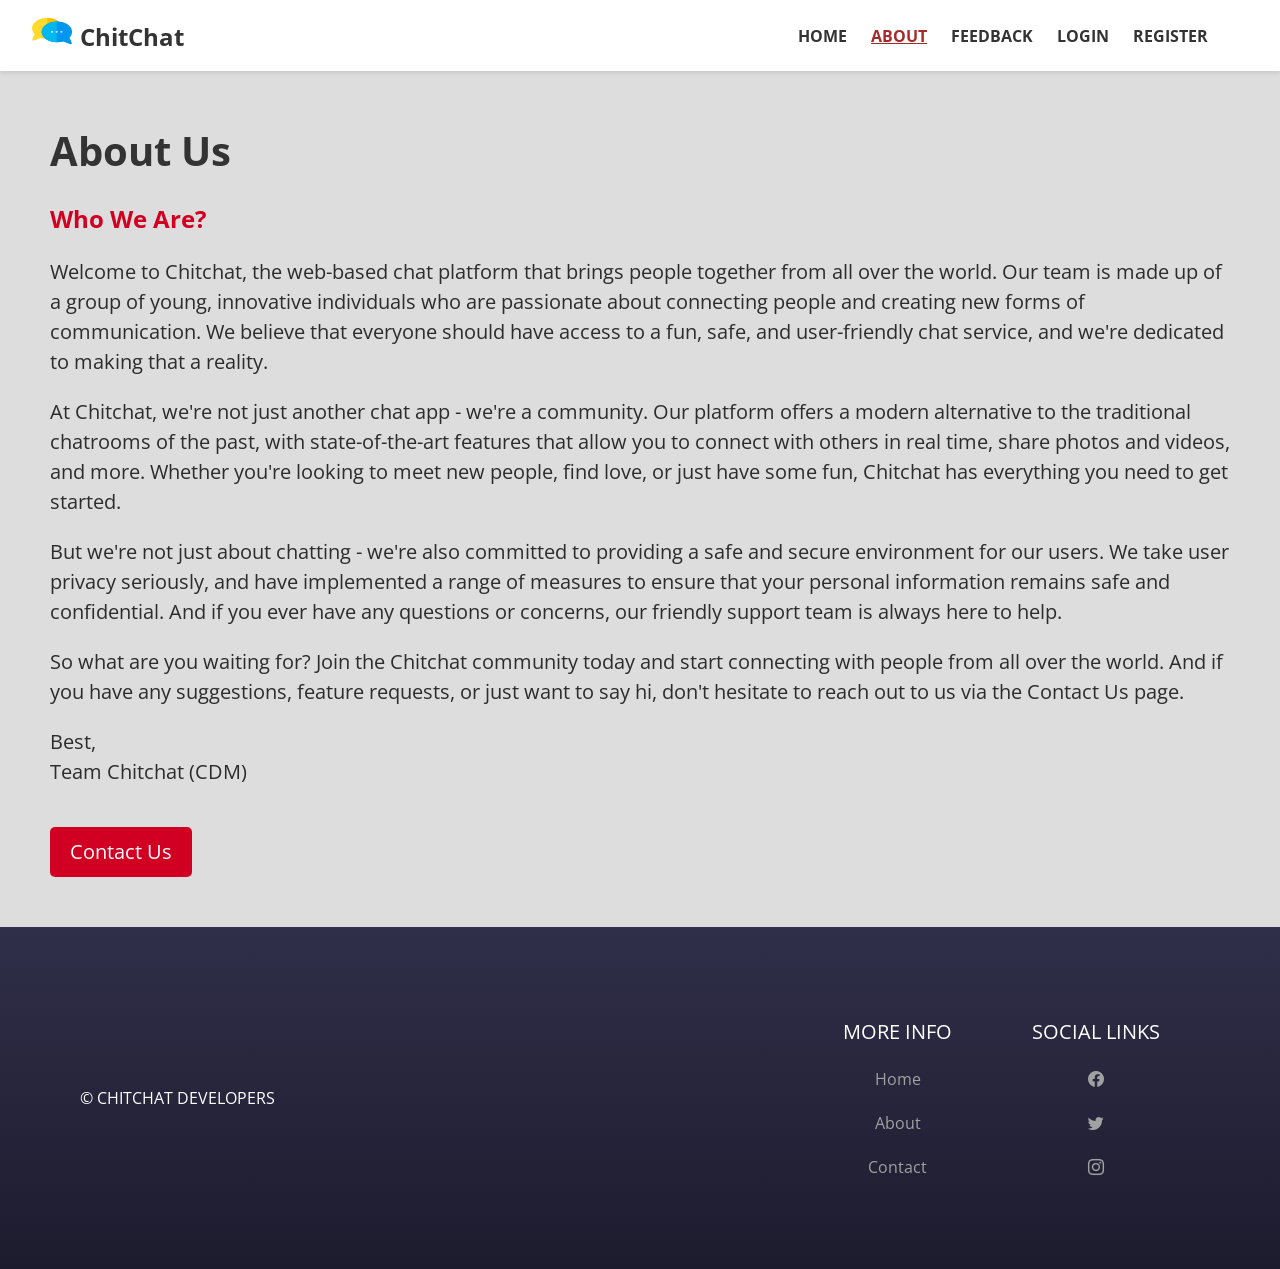
<file: about.html>
<!DOCTYPE html>

<html lang="en">
<head>
  <meta charset="UTF-8">
  <meta name="viewport" content="width=device-width, initial-scale=1.0">
  <meta http-equiv="X-UA-Compatible" content="ie=edge">
  <title> An About Us Page | ChitChat </title>

  <link rel="stylesheet" href="./Assets/style.css"  type="text/css"/>
  <link rel="stylesheet" href="./CSS/about.css" type="text/css"/>
  <link rel="stylesheet" href="https://cdn.jsdelivr.net/npm/bootstrap-icons@1.8.2/font/bootstrap-icons.css" />
</head>
<body>
    <!-- header -->
    <Header Class="Site-Header">
        <Div Class="Site-Identity">
            <H1>
              <span><img class="logo" src="./images/bubble-chat.png" alt="LOGO-IMG" srcset=""><A Href="Index.html">ChitChat</A></H1>
        </Div>
        <Nav Class="Site-Navigation">
            <Ul Class="Nav">
                <Li><A Href="Index.html">Home</A></Li>
                <Li><A style="text-decoration: underline; color: brown;text-transform: uppercase;" Href="about.html">About</A></Li>
                <Li><A Href="contact.html">Feedback</A></Li>
                <Li><A Href="login1.html">Login</A></Li>
                <Li><A Href="register1.html">Register</A></Li>
            </Ul>
        </Nav>
    </Header>
    <!-- main -->
    <section class="about-us">
      <div class="about">
        <div class="text">
          <h2>About Us</h2>
          <h5>Who We Are?</h5>
          <p>
            Welcome to Chitchat, the web-based chat platform that brings people together from all over the world. Our team is made up of a group of young, innovative individuals who are passionate about connecting people and creating new forms of communication. We believe that everyone should have access to a fun, safe, and user-friendly chat service, and we're dedicated to making that a reality. 
          </p>
          <p>
            At Chitchat, we're not just another chat app - we're a community. Our platform offers a modern alternative to the traditional chatrooms of the past, with state-of-the-art features that allow you to connect with others in real time, share photos and videos, and more. Whether you're looking to meet new people, find love, or just have some fun, Chitchat has everything you need to get started.
          </p>
          <p>
            But we're not just about chatting - we're also committed to providing a safe and secure environment for our users. We take user privacy seriously, and have implemented a range of measures to ensure that your personal information remains safe and confidential. And if you ever have any questions or concerns, our friendly support team is always here to help.
          </p>
          <p>
            So what are you waiting for? Join the Chitchat community today and start connecting with people from all over the world. And if you have any suggestions, feature requests, or just want to say hi, don't hesitate to reach out to us via the Contact Us page.
          </p>
          <p>Best, <br>Team Chitchat (CDM)</p>
          <div class="data">
            <a href="contact.html" class="hire">Contact Us</a>
          </div>
        </div>
      </div>
    </section>
    
    
  <footer class="footer">
    <div class="copy">&copy; CHITCHAT DEVELOPERS</div>
    <div class="bottom-links">
      <div class="links">
        <span>More Info</span>
        <a href="Index.html">Home</a>
        <a href="about.html">About</a>
        <a href="contact.html">Contact</a>
      </div>
      <div class="links">
        <span>Social Links</span>
        <a href="#"><i class="bi bi-facebook"></i></a>
        <a href="#"><i class="bi bi-twitter"></i></a>
        <a href="#"><i class="bi bi-instagram"></i></a>
      </div>
    </div>
  </footer>
</body>
</html>
</file>
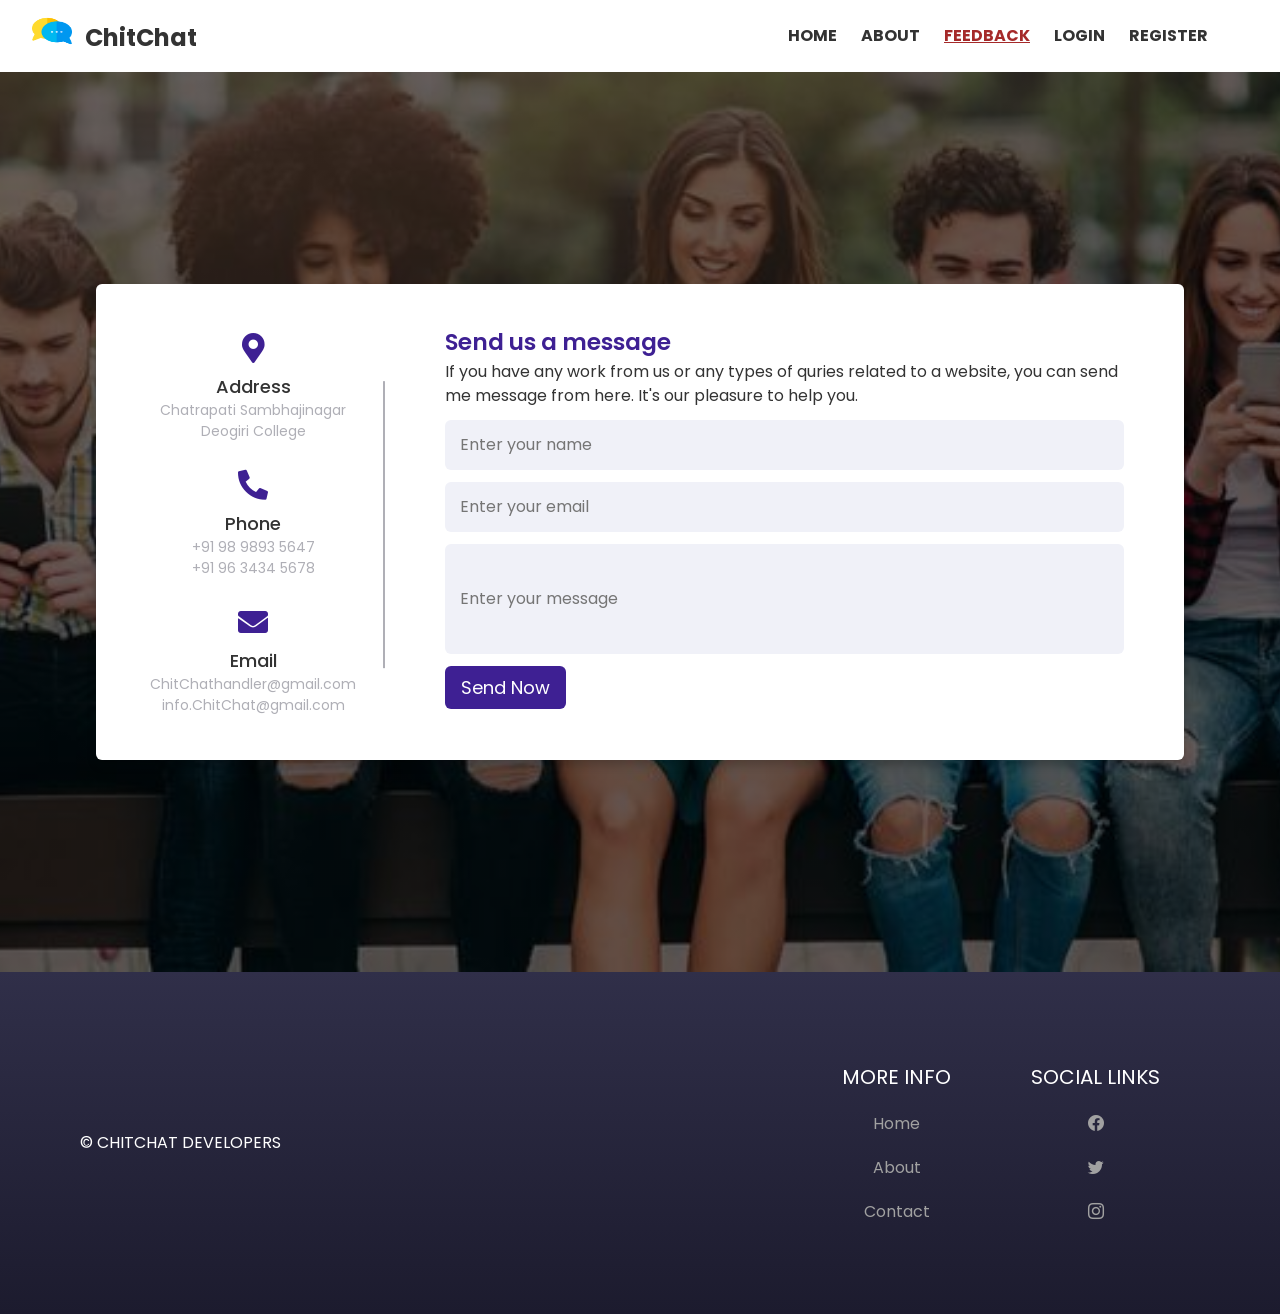
<file: contact.html>
<!DOCTYPE html>

<html lang="en" dir="ltr">
  <head>
    <meta charset="UTF-8">
   <title>Feedback Form  | ChitChat </title>
   <link rel="stylesheet" href="./Assets/style.css"  type="text/css"/>
   <link rel="stylesheet" href="./CSS/contact.css" type="text/css"/>
    <!-- Fontawesome CDN Link -->
    <link rel="stylesheet" href="https://cdnjs.cloudflare.com/ajax/libs/font-awesome/5.15.2/css/all.min.css"/>
    <link rel="stylesheet" href="https://cdn.jsdelivr.net/npm/bootstrap-icons@1.8.2/font/bootstrap-icons.css" />
     <meta name="viewport" content="width=device-width, initial-scale=1.0">
  <style>
 
  </style>
   </head>
<body>
   <Header Class="Site-Header">
          
    <Div Class="Site-Identity">

        <H1><A Href="Index.html">
          <span><img class="logo" src="./images/bubble-chat.png" alt="LOGO-IMG" srcset="">
          </span> ChitChat</A></H1>
        

    </Div>
    <Nav Class="Site-Navigation">
        <Ul Class="Nav">
            <Li><A Href="Index.html">Home</A></Li>
            <Li><A Href="about.html">About</A></Li>
            <Li><A style="text-decoration: underline; color: brown;   text-transform: uppercase;" Href="contact.html">Feedback</A></Li>
            <Li><A Href="login1.html">Login</A></i></Li>
            <Li><A Href="register1.html">Register</A></Li>
        </Ul>
    </Nav>
</Header>
<main>
  <div class="container">
    <div class="content">
      <div class="left-side">
        <div class="address details">
          <i class="fas fa-map-marker-alt"></i>
          <div class="topic">Address</div>
          <div class="text-one">Chatrapati Sambhajinagar</div>
          <div class="text-two">Deogiri College</div>
        </div>
        <div class="phone details">
          <i class="fas fa-phone-alt"></i>
          <div class="topic">Phone</div>
          <div class="text-one">+91 98 9893 5647</div>
          <div class="text-two">+91 96 3434 5678</div>
        </div>
        <div class="email details">
          <i class="fas fa-envelope"></i>
          <div class="topic">Email</div>
          <div class="text-one">ChitChathandler@gmail.com</div>
          <div class="text-two">info.ChitChat@gmail.com</div>
        </div>
      </div>
      <div class="right-side">
        <div class="topic-text">Send us a message</div>
        <p>If you have any work from us or any types of quries related to a website, you can send me message from here. It's our pleasure to help you.</p>
      <form action="contact.php" method="post">
        <div class="input-box">
          <input type="text" placeholder="Enter your name" id="name" name="name" required>
        </div>
        <div class="input-box">
          <input type="email" placeholder="Enter your email" id="email" name="email" required>
        </div>
        <div class="input-box message-box">
            <input type="text" placeholder="Enter your message" id="message" name="message" required>
        </div>
        <div class="button">
          <input type="submit" value="Send Now"  name="submit" >
        </div>
      </form>
    </div>
    </div>
  </div>
  </main>
  <footer class="footer">
    <div class="copy">&copy; CHITCHAT DEVELOPERS</div>
    <div class="bottom-links">
      <div class="links">
        <span>More Info</span>
        <a href="Index.html">Home</a>
        <a href="about.html">About</a>
        <a href="contact.html">Contact</a>
      </div>
      <div class="links">
        <span>Social Links</span>
        <a href="#"><i class="bi bi-facebook"></i></a>
        <a href="#"><i class="bi bi-twitter"></i></a>
        <a href="#"><i class="bi bi-instagram"></i></a>
      </div>
    </div>
  </footer>
</body>
</html>
</file>
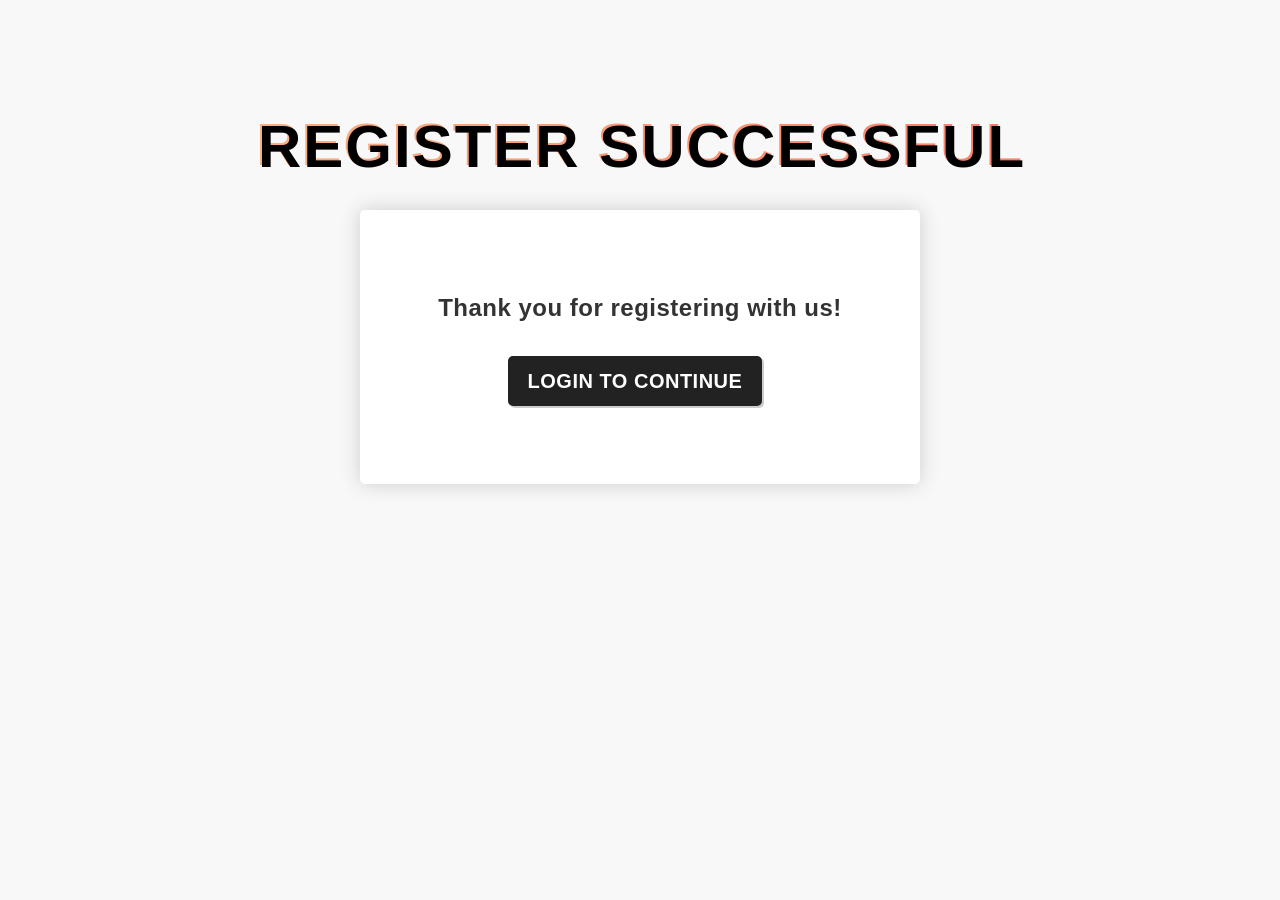
<file: done.html>
<!DOCTYPE html>
<html lang="en">
<head>
	<meta charset="UTF-8">
	<title>Registration Success</title>
	<style>
	body {
			background-color: #f8f8f8;
			font-family: 'Montserrat', sans-serif;
			margin: 0;
			padding: 0;
			color: #444;
			line-height: 1.5;
			font-size: 18px;
		}
        h1 {
            text-align: center;
            margin-top: 100px;
            margin-bottom: 70px;
            font-size: 60px;
            font-weight: bold;
            text-transform: uppercase;
            letter-spacing: 2px;
            color: #ffffff;
            text-shadow: 2px 2px 0px #000000;
            background-image: linear-gradient(to right, #f7c08a, #f77062);
            -webkit-background-clip: text;
            -webkit-text-fill-color: transparent;
            }
		.container {
			max-width: 500px;
			margin: 0 auto;
			padding: 50px 30px;
			background-color: #fff;
			box-shadow: 0px 0px 20px #ccc;
			border-radius: 5px;
			text-align: center;
			position: relative;
			top: -50px;
		}
		p {
			margin-top: 30px;
			font-size: 24px;
			line-height: 1.5;
			color: #333;
			font-weight: 600;
			text-align: center;
			text-justify: inter-word;
			letter-spacing: 0.5px;
			margin-bottom: 50px;
		}
		.btn-container {
			text-align: center;
			position: relative;
			top: -20px;
		}
		.btn {
            text-decoration: none;
			background-color: #222;
			color: #fff;
			padding: 10px 20px;
			border-radius: 5px;
			border: none;
			cursor: pointer;
			font-size: 20px;
			margin-right: 10px;
			transition: all 0.3s ease;
			box-shadow: 2px 2px #ccc;
			font-weight: 600;
			text-transform: uppercase;
			letter-spacing: 0.5px;
			position: relative;
			z-index: 1;
			display: inline-block;
			overflow: hidden;
			transition: color 0.3s ease-in-out;
		}
		.btn:hover {
			color: #222;
			background-color: #fff;
			box-shadow: none;
		}
		.btn:after {
			content: "";
			position: absolute;
			left: 0;
			top: 0;
			width: 100%;
			height: 100%;
			background-color: #fff;
			z-index: -1;
			transition: transform 0.4s ease-in-out;
			transform: scaleX(0);
			transform-origin: 100% 50%;
		}
		.btn:hover:after {
			transform: scaleX(1);
			transform-origin: 0% 50%;
		}
	</style>
</head>
<body>
	<h1>Register successful</h1>
	<div class="container">
		<p>Thank you for registering with us!</p>
		<div class="btn-container">
			<!-- <a href="index.html" class="btn">Home</a> -->
			<a href="login1.html" class="btn">Login To Continue</a>
		</div>
	</div>
</body>
</html>
</file>
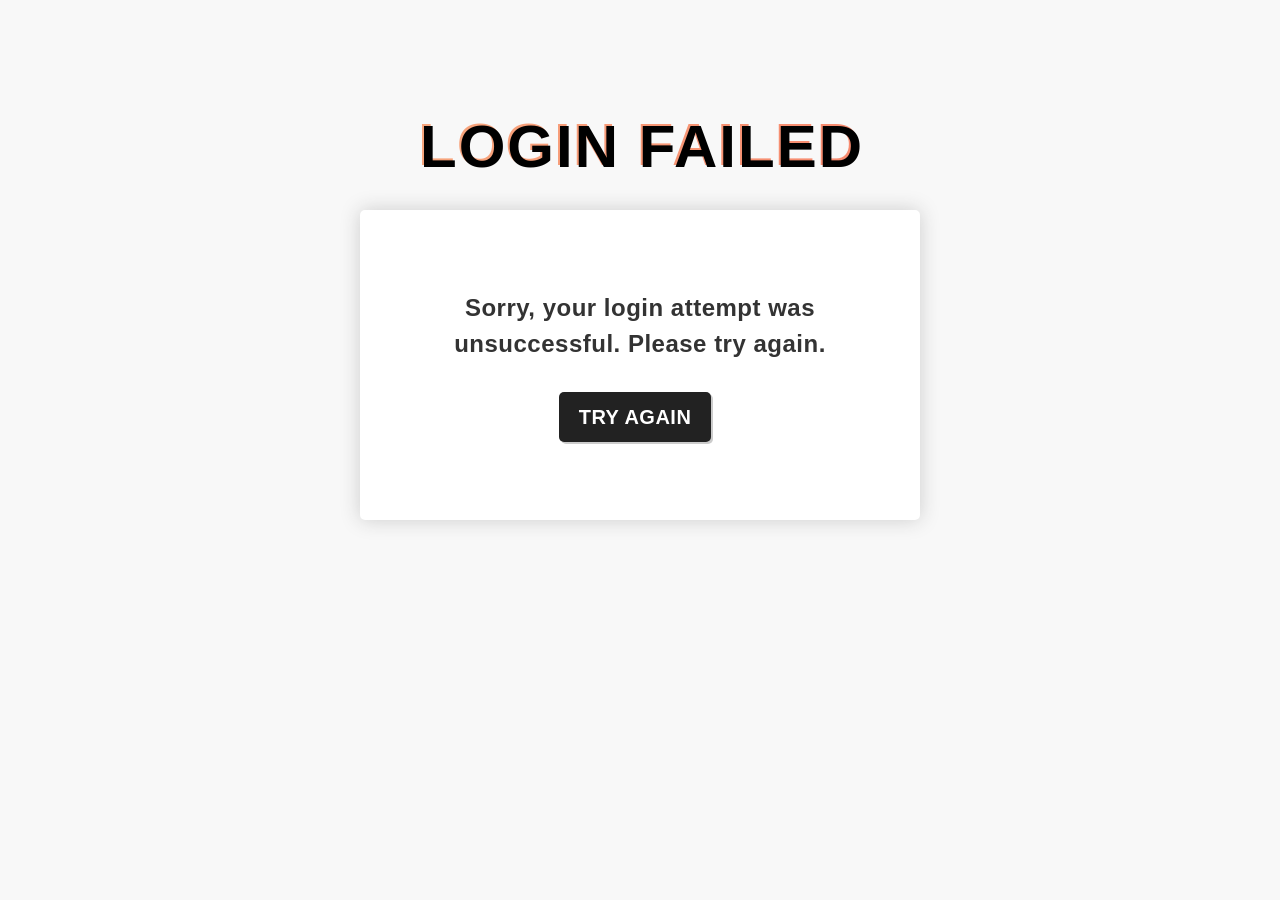
<file: failed.html>
<!DOCTYPE html>
<html lang="en">
<head>
	<meta charset="UTF-8">
	<title>Registration Success</title>
	<style>
	body {
			background-color: #f8f8f8;
			font-family: 'Montserrat', sans-serif;
			margin: 0;
			padding: 0;
			color: #444;
			line-height: 1.5;
			font-size: 18px;
		}
        h1 {
            text-align: center;
            margin-top: 100px;
            margin-bottom: 70px;
            font-size: 60px;
            font-weight: bold;
            text-transform: uppercase;
            letter-spacing: 2px;
            color: #ffffff;
            text-shadow: 2px 2px 0px #000000;
            background-image: linear-gradient(to right, #f7c08a, #f77062);
            -webkit-background-clip: text;
            -webkit-text-fill-color: transparent;
            }
		.container {
			max-width: 500px;
			margin: 0 auto;
			padding: 50px 30px;
			background-color: #fff;
			box-shadow: 0px 0px 20px #ccc;
			border-radius: 5px;
			text-align: center;
			position: relative;
			top: -50px;
		}
		p {
			margin-top: 30px;
			font-size: 24px;
			line-height: 1.5;
			color: #333;
			font-weight: 600;
			text-align: center;
			text-justify: inter-word;
			letter-spacing: 0.5px;
			margin-bottom: 50px;
		}
		.btn-container {
			text-align: center;
			position: relative;
			top: -20px;
		}
		.btn {
            text-decoration: none;
			background-color: #222;
			color: #fff;
			padding: 10px 20px;
			border-radius: 5px;
			border: none;
			cursor: pointer;
			font-size: 20px;
			margin-right: 10px;
			transition: all 0.3s ease;
			box-shadow: 2px 2px #ccc;
			font-weight: 600;
			text-transform: uppercase;
			letter-spacing: 0.5px;
			position: relative;
			z-index: 1;
			display: inline-block;
			overflow: hidden;
			transition: color 0.3s ease-in-out;
		}
		.btn:hover {
			color: #222;
			background-color: #fff;
			box-shadow: none;
		}
		.btn:after {
			content: "";
			position: absolute;
			left: 0;
			top: 0;
			width: 100%;
			height: 100%;
			background-color: #fff;
			z-index: -1;
			transition: transform 0.4s ease-in-out;
			transform: scaleX(0);
			transform-origin: 100% 50%;
		}
		.btn:hover:after {
			transform: scaleX(1);
			transform-origin: 0% 50%;
		}
	</style>
</head>
<body>
	<h1>Login Failed</h1>
	<div class="container">
		<p>Sorry, your login attempt was unsuccessful. Please try again.</p>
		<div class="btn-container">
			<!-- <a href="index.html" class="btn">Home</a> -->
			<a href="login1.html" class="btn">Try Again</a>
		</div>
	</div>
</body>
</html>
</file>
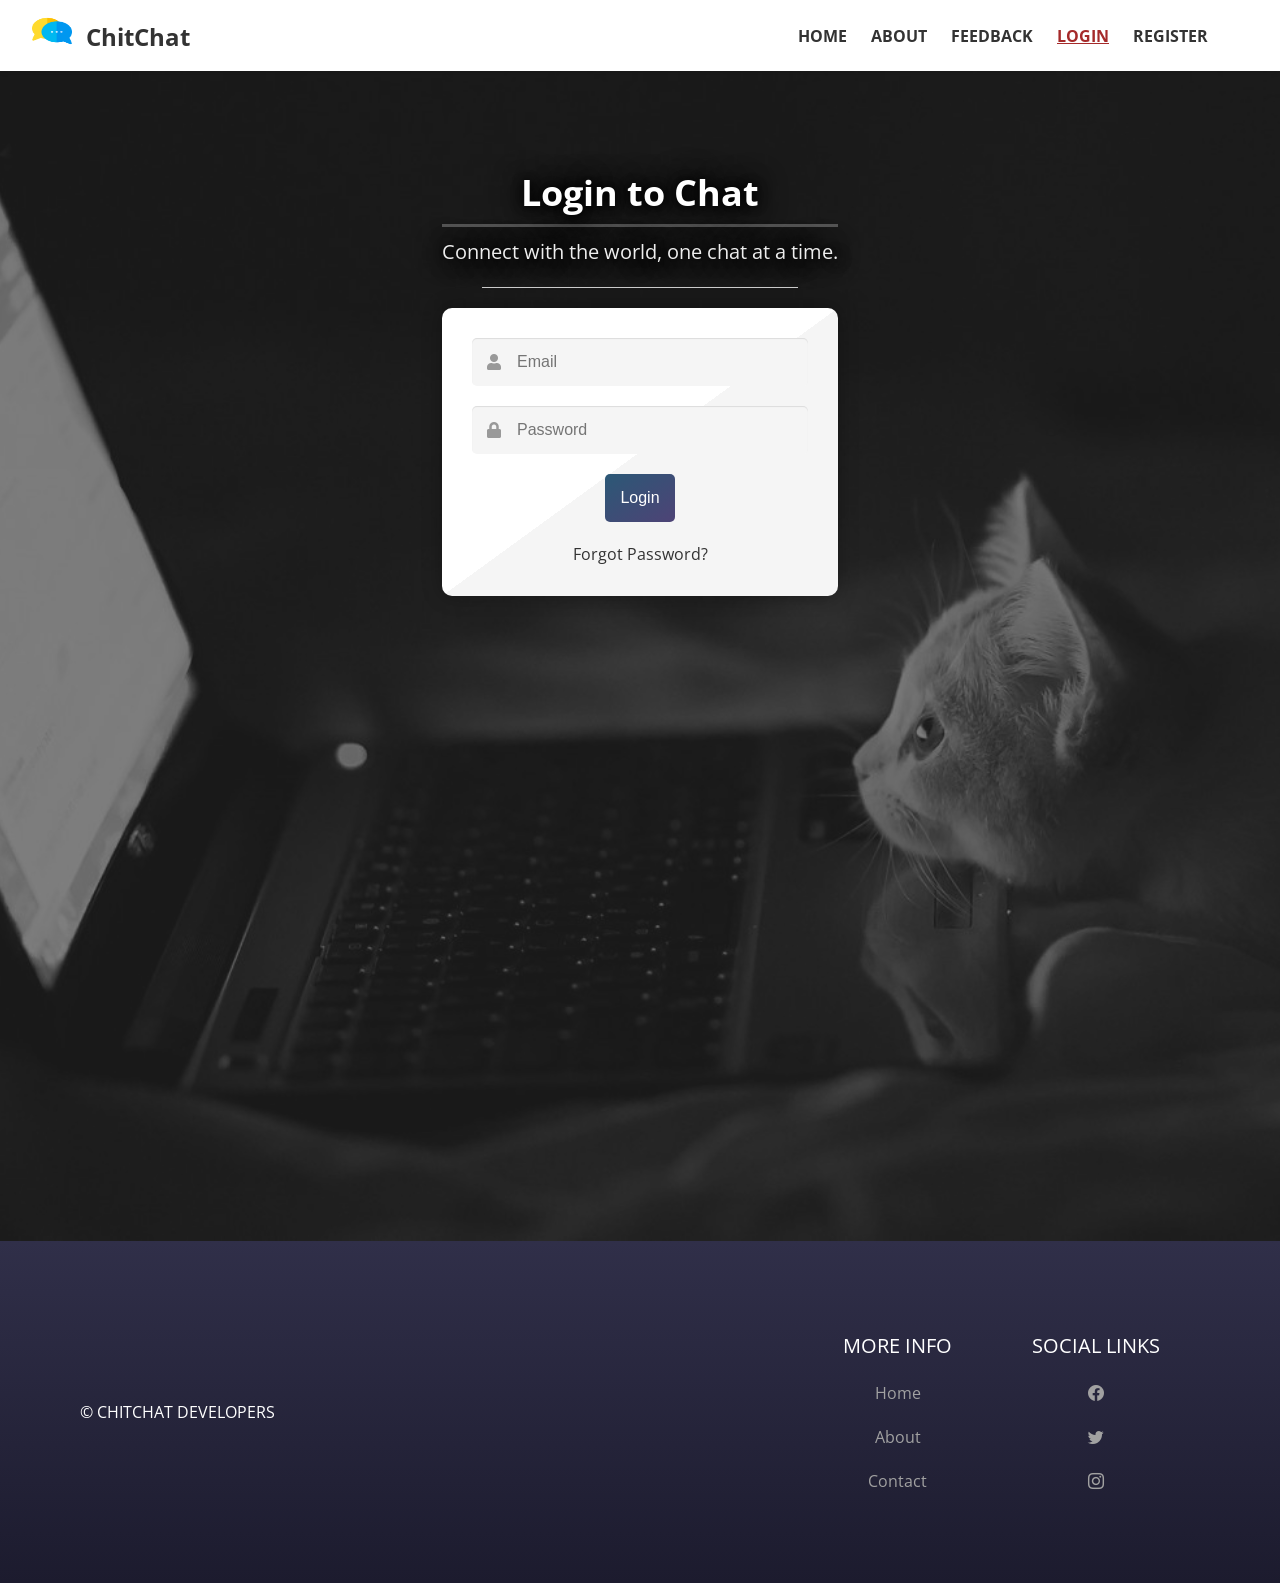
<file: login1.html>
<!DOCTYPE html>

<html lang="en">
   <head>
      <meta charset="UTF-8">
      <title>Login Form</title>
      <link rel="stylesheet" href="./Assets/style.css">
      <link rel="stylesheet" href="./CSS/login1.css">
      <link rel="stylesheet" href="https://use.fontawesome.com/releases/v5.6.3/css/all.css">
      <link rel="stylesheet" href="https://cdn.jsdelivr.net/npm/bootstrap-icons@1.8.2/font/bootstrap-icons.css" />
   
   </head>
   <body>
    <Header Class="Site-Header">
          
        <Div Class="Site-Identity">

            <H1><A Href="Index.html">
              <span><img class="logo" src="./images/bubble-chat.png" alt="LOGO-IMG" srcset="">
              </span> ChitChat</A></H1>
            

        </Div>
        <Nav Class="Site-Navigation">
            <Ul Class="Nav">
                <Li><A Href="Index.html">Home</A></Li>
                <Li><A Href="about.html">About</A></Li>
                <Li><A Href="contact.html">Feedback</A></Li>
                <Li><A style="text-decoration: underline; color: brown;text-transform: uppercase;" Href="login1.html">Login</A></i></Li>
                <Li><A Href="register1.html">Register</A></Li>
            </Ul>
        </Nav>
    </Header>
    <main>
      <div class="center">
        <h1 class="line">Login to Chat</h1>
        <h2 class="slogan">Connect with the world, one chat at a time.</h2>
        <form method="post" action="login.php">
          <div class="input-container">
            <input type="email" placeholder="Email" name="email" id="email" required>
            <i class="fas fa-user"></i>
          </div>
          <div class="input-container">
            <input id="pswrd" type="password" name="pswrd" placeholder="Password" required>
            <i class="fas fa-lock" onclick="togglePasswordVisibility()"></i>
          </div>
          <div class="input-container">
            <input type="submit" value="Login">
          </div>
          <a href="#" class="forgot-password">Forgot Password?</a>
        </form>
      </div>
    </main>
    
    
       
    </main>
    <footer class="footer">
        <div class="copy">&copy; CHITCHAT DEVELOPERS</div>
        <div class="bottom-links">
          <div class="links">
            <span>More Info</span>
            <a href="Index.html">Home</a>
            <a href="about.html">About</a>
            <a href="contact.html">Contact</a>
          </div>
          <div class="links">
            <span>Social Links</span>
            <a href="#"><i class="bi bi-facebook"></i></a>
            <a href="#"><i class="bi bi-twitter"></i></a>
            <a href="#"><i class="bi bi-instagram"></i></a>
          </div>
        </div>
      </footer>
      
    
   </body>
   <script src="./JS/pass-show.js"></script>
   <script>
    window.addEventListener('load', function() {
  document.querySelector('form').classList.add('loaded');
});

   </script>
</html>
</file>
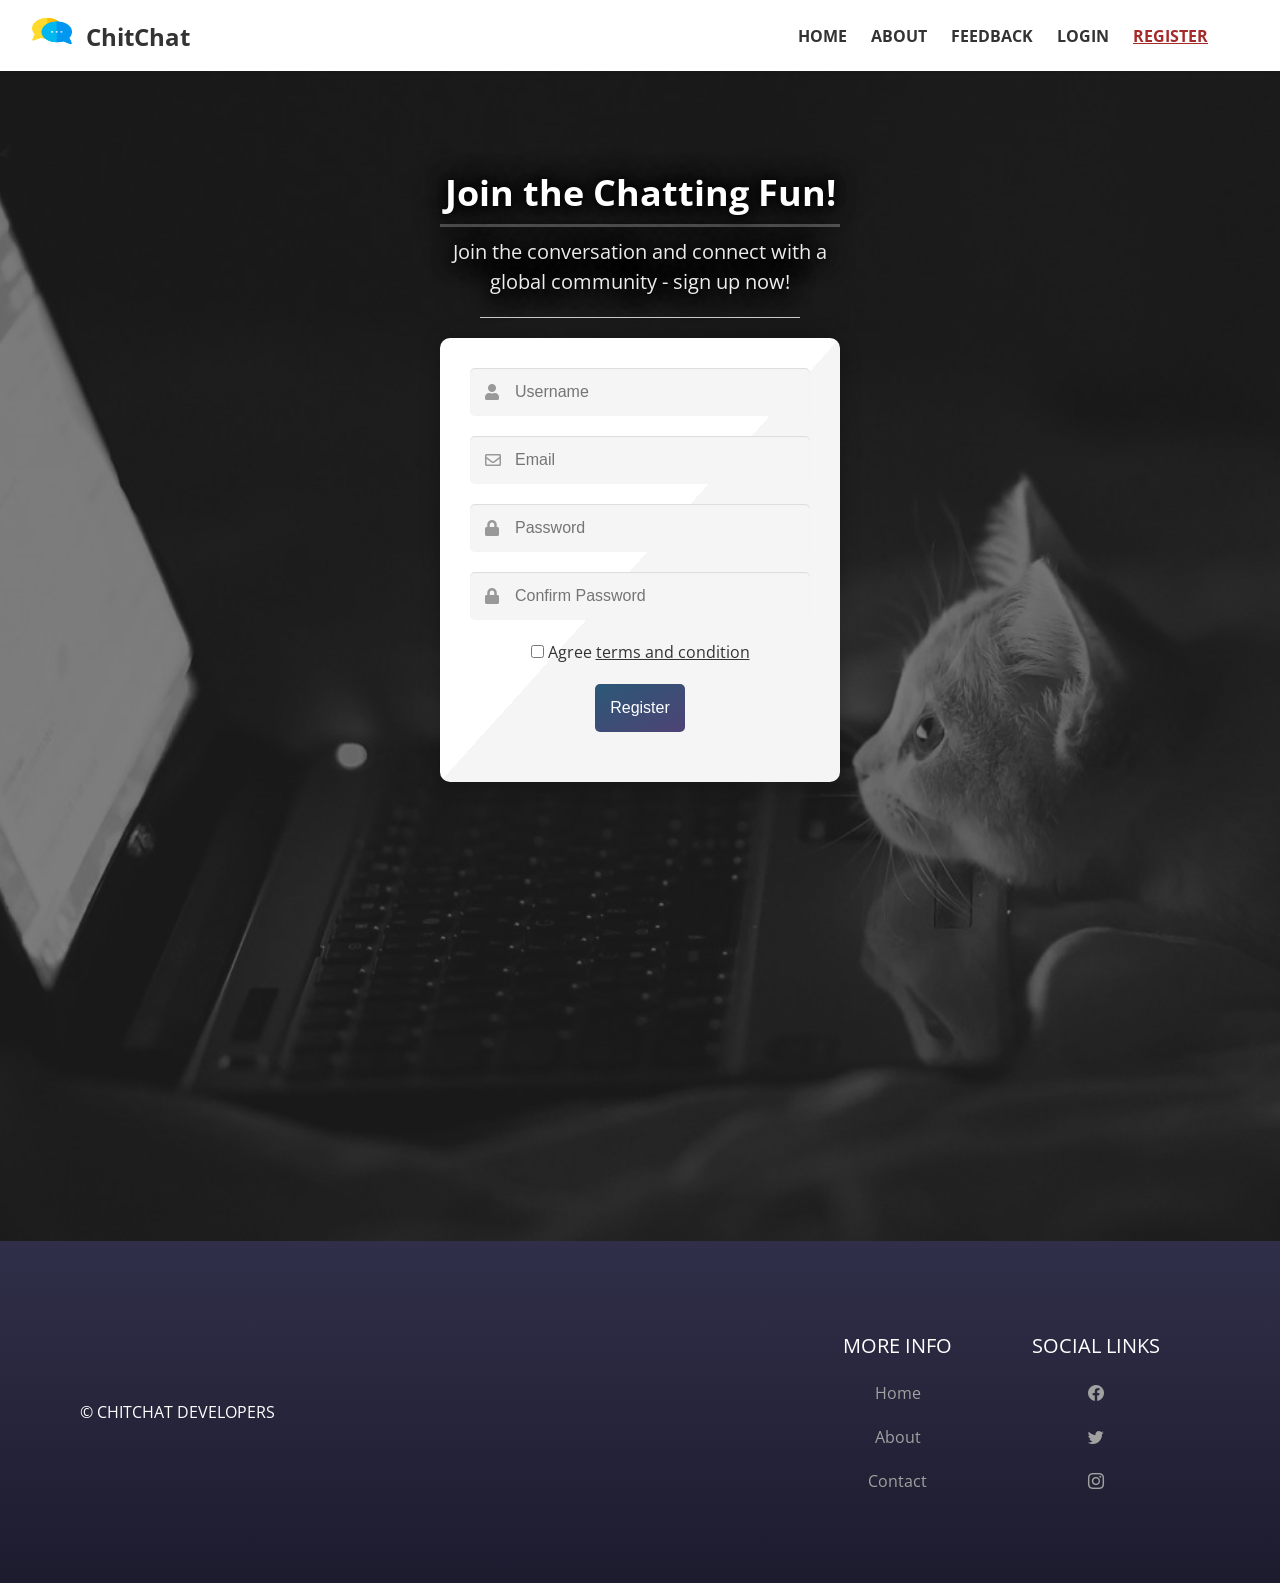
<file: register1.html>
<!DOCTYPE html>

<html lang="en">
   <head>
      <meta charset="UTF-8">
      <title>Registration</title>
      <link rel="stylesheet" href="./Assets/style.css">  
      <link rel="stylesheet" href="./CSS/register1.css">  
      <link rel="stylesheet" href="https://use.fontawesome.com/releases/v5.6.3/css/all.css">
      <link rel="stylesheet" href="https://cdn.jsdelivr.net/npm/bootstrap-icons@1.8.2/font/bootstrap-icons.css" />
   
    </head>
    <style>
      
    </style>

   <body>
    <Header Class="Site-Header">
          
        <Div Class="Site-Identity">

            <H1><A Href="Index.html">
              <span><img class="logo" src="./images/bubble-chat.png" alt="LOGO-IMG" srcset="">
              </span> ChitChat</A></H1>
            

        </Div>
        <Nav Class="Site-Navigation">
            <Ul Class="Nav">
                <Li><A Href="Index.html">Home</A></Li>
                <Li><A Href="about.html">About</A></Li>
                <Li><A Href="contact.html">Feedback</A></Li>
                <Li><A Href="login1.html">Login</A></i></Li>
                <Li><A style="text-decoration: underline; color: brown; text-transform: uppercase;" Href="register1.html">Register</A></Li>
            </Ul>
        </Nav>
    </Header>
    <main>
      <div class="center">
        <h1 class="line">Join the Chatting Fun!</h1>
        <h3 class="slogan">Join the conversation and connect with a global community - sign up now!</h3>
        <form action="signup2.php" method="post" onsubmit="return validateForm()">
          <div class="input-container">
            <input type="text" placeholder="Username" name="username" id="username" name="username" pattern="[a-zA-Z0-9]{5,}" title="Username must be at least 5 characters and only contain letters and numbers."required>
            <i class="fas fa-user"></i>
          </div>
          <div class="input-container">
            <input type="email" placeholder="Email" name="email" id="email" required>
            <i class="far fa-envelope"></i>
          </div>
          <div class="input-container">
            <input id="pswrd" type="password" name="pswrd" placeholder="Password"pattern="(?=.*\d)(?=.*[a-z])(?=.*[A-Z]).{8,}" title="Must contain at least one number and one uppercase and lowercase letter, and at least 8 or more characters" required>
            <i class="fas fa-lock" onclick="togglePasswordVisibility()"></i>
          </div>
          <div class="input-container">
            <input id="confirm-password" type="password" name="confirm-password" placeholder="Confirm Password" required>
            <i class="fas fa-lock"></i>
          </div>
          <div class="input-container">
            <input type="checkbox" name="remember" id="remember">
            <label for="remember">Agree <span><a style="text-decoration: underline;"  onclick="openPopup()" href="terms.html">terms and condition</a></span></label>
          </div>
          <div class="input-container">
            <input type="submit" value="Register">
          </div>
        </form>
      </div>
    </main>
        
     <footer class="footer">
    <div class="copy">&copy; CHITCHAT DEVELOPERS</div>
    <div class="bottom-links">
      <div class="links">
        <span>More Info</span>
        <a href="Index.html">Home</a>
        <a href="about.html">About</a>
        <a href="contact.html">Contact</a>
      </div>
      <div class="links">
        <span>Social Links</span>
        <a href="#"><i class="bi bi-facebook"></i></a>
        <a href="#"><i class="bi bi-twitter"></i></a>
        <a href="#"><i class="bi bi-instagram"></i></a>
      </div>
    </div>
  </footer>

  
</body>
<script src="./JS/validate.js"></script>
   <script src="./JS/pass-show.js"></script>
   <script>
    window.addEventListener('load', function() {
  document.querySelector('form').classList.add('loaded');
});
   </script>
</html>
</file>
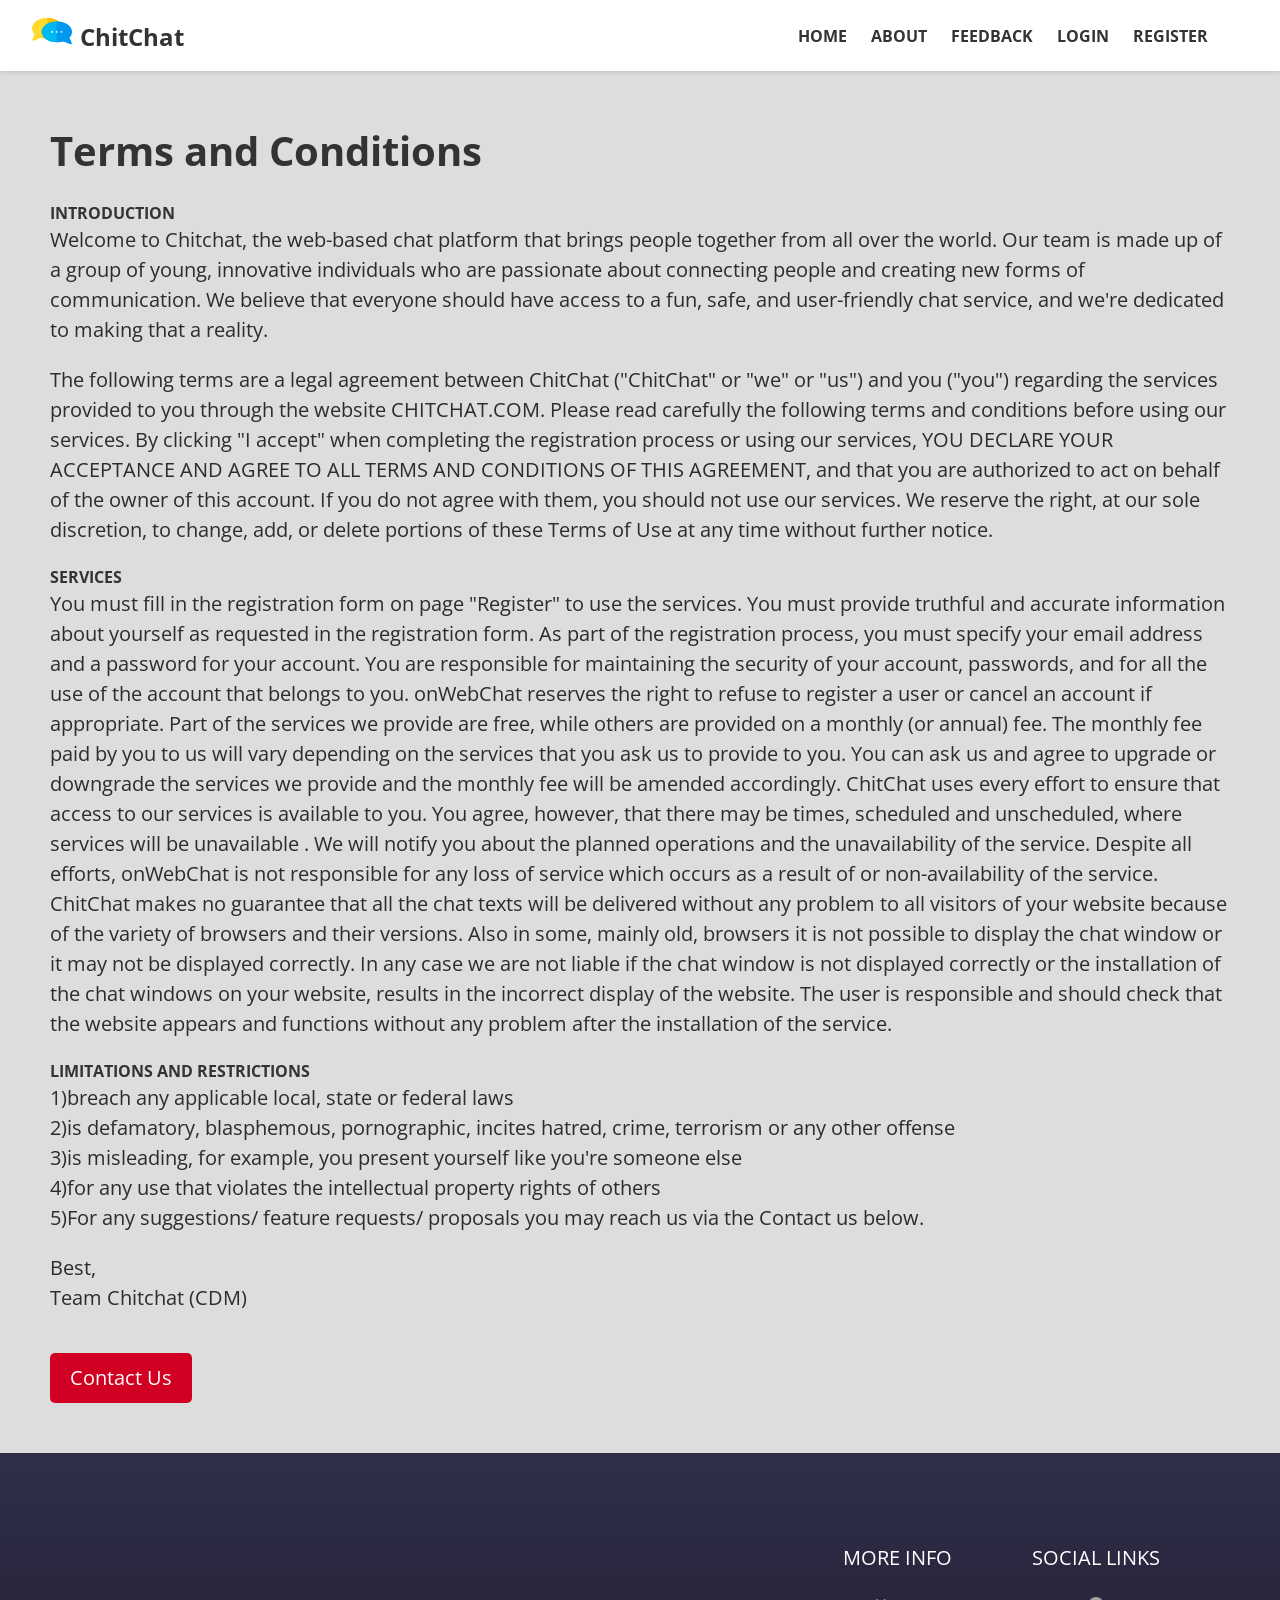
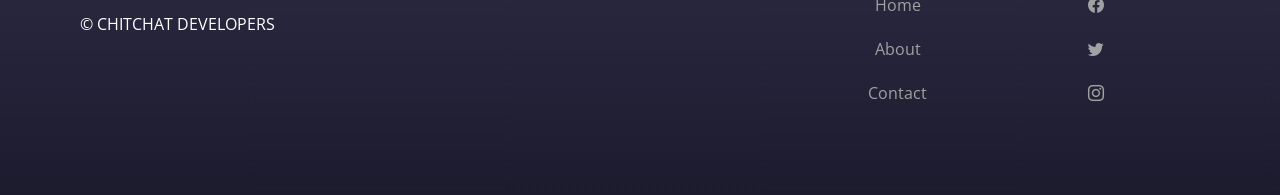
<file: terms.html>
<!DOCTYPE html>

<html lang="en">
<head>
  <meta charset="UTF-8">
  <meta name="viewport" content="width=device-width, initial-scale=1.0">
  <meta http-equiv="X-UA-Compatible" content="ie=edge">
  <title> Terms and Conditions Page | ChitChat </title>

  <link rel="stylesheet" href="./Assets/style.css"  type="text/css"/>
  <link rel="stylesheet" href="./CSS/about.css" type="text/css"/>
  <link rel="stylesheet" href="https://cdn.jsdelivr.net/npm/bootstrap-icons@1.8.2/font/bootstrap-icons.css" />
</head>
<body>
    <!-- header -->
    <Header Class="Site-Header">
        <Div Class="Site-Identity">
            <H1>
              <span><img class="logo" src="./images/bubble-chat.png" alt="LOGO-IMG" srcset=""><A Href="Index.html">ChitChat</A></H1>
        </Div>
        <Nav Class="Site-Navigation">
            <Ul Class="Nav">
                <Li><A Href="Index.html">Home</A></Li>
                <Li><A Href="about.html">About</A></Li>
                <Li><A Href="contact.html">Feedback</A></Li>
                <Li><A Href="login1.html">Login</A></Li>
                <Li><A Href="register1.html">Register</A></Li>
            </Ul>
        </Nav>
    </Header>
    <!-- main -->
    <section class="about-us">
      <div class="about">
        <div class="text">
          <h2>Terms and Conditions</h2>
          <h4>INTRODUCTION</h4>
          <p>
            Welcome to Chitchat, the web-based chat platform that brings people together from all over the world. Our team is made up of a group of young, innovative individuals who are passionate about connecting people and creating new forms of communication. We believe that everyone should have access to a fun, safe, and user-friendly chat service, and we're dedicated to making that a reality. 
          </p>
          <p>
            The following terms are a legal agreement between ChitChat ("ChitChat" or "we" or "us") and you ("you") regarding the services provided to you through the website CHITCHAT.COM. Please read carefully the following terms and conditions before using our services. By clicking "I accept" when completing the registration process or using our services, YOU DECLARE YOUR ACCEPTANCE AND AGREE TO ALL TERMS AND CONDITIONS OF THIS AGREEMENT, and that you are authorized to act on behalf of the owner of this account. If you do not agree with them, you should not use our services.
            
            We reserve the right, at our sole discretion, to change, add, or delete portions of these Terms of Use at any time without further notice.
             </p>
             <h4>
                SERVICES</h4><p>
            You must fill in the registration form on page "Register" to use the services. You must provide truthful and accurate information about yourself as requested in the registration form. As part of the registration process, you must specify your email address and a password for your account. You are responsible for maintaining the security of your account, passwords, and for all the use of the account that belongs to you. onWebChat reserves the right to refuse to register a user or cancel an account if appropriate.

            Part of the services we provide are free, while others are provided on a monthly (or annual) fee. The monthly fee paid by you to us will vary depending on the services that you ask us to provide to you. You can ask us and agree to upgrade or downgrade the services we provide and the monthly fee will be amended accordingly.
            
            ChitChat uses every effort to ensure that access to our services is available to you. You agree, however, that there may be times, scheduled and unscheduled, where services will be unavailable . We will notify you about the planned operations and the unavailability of the service. Despite all efforts, onWebChat is not responsible for any loss of service which occurs as a result of or non-availability of the service.
            
            ChitChat makes no guarantee that all the chat texts will be delivered without any problem to all visitors of your website because of the variety of browsers and their versions. Also in some, mainly old, browsers it is not possible to display the chat window or it may not be displayed correctly. In any case we are not liable if the chat window is not displayed correctly
             or the installation of the chat windows on your website, results in the incorrect display of the website. The user is responsible and should check that the website appears and functions without any problem after the installation of the service.
                       </p>
                       <h4>
                        LIMITATIONS AND RESTRICTIONS
                       </h4><p>
            1)breach any applicable local, state or federal laws<br>
           2)is defamatory, blasphemous, pornographic, incites hatred, crime, terrorism or any other offense<br>
           3)is misleading, for example, you present yourself like you're someone else<br>
           4)for any use that violates the intellectual property rights of others<br>
            5)For any suggestions/ feature requests/ proposals you may reach us via the Contact us below.<br>
        </p>
          <p>Best, <br>Team Chitchat (CDM)</p>
          <div class="data">
            <a href="contact.html" class="hire">Contact Us</a>
          </div>
        </div>
      </div>
    </section>
    
    
  <footer class="footer">
    <div class="copy">&copy; CHITCHAT DEVELOPERS</div>
    <div class="bottom-links">
      <div class="links">
        <span>More Info</span>
        <a href="Index.html">Home</a>
        <a href="about.html">About</a>
        <a href="contact.html">Contact</a>
      </div>
      <div class="links">
        <span>Social Links</span>
        <a href="#"><i class="bi bi-facebook"></i></a>
        <a href="#"><i class="bi bi-twitter"></i></a>
        <a href="#"><i class="bi bi-instagram"></i></a>
      </div>
    </div>
  </footer>
</body>
</html>
</file>
<file: Assets/style.css>
@import url('https://fonts.googleapis.com/css2?family=Open+Sans:wght@400;700&display=swap');

/* Reset CSS */
* {
  margin: 0;
  padding: 0;
  /* box-sizing: border-box; */
}

/* Global Styles */
body {
  font-family: 'Open Sans', sans-serif;
  font-size: 16px;
  line-height: 1.5;
  color: #333;
}

a {
  text-decoration: none;
  color: #333;
  transition: color 0.2s;
}

a:hover {
  color: brown;
}

/* Header Styles */
.Site-Header {
  display: flex;
  align-items: center;
  justify-content: space-between;
  background-color: #fff;
  box-shadow: 0 2px 4px rgba(0, 0, 0, 0.1);
  padding: 1rem 2rem;
}

.Site-Identity h1 {
  font-size: 1.5rem;
  font-weight: 700;
}

.Site-Identity img {
  display: inline-block;
  width: 40px;
  height: 30px;
  margin-right: 0.5rem;
}

.Site-Navigation {
  display: flex;
  align-items: center;
}

.Nav {
  display: flex;
  list-style: none;
  margin-right: 1rem;
}

.Nav li {
  margin-right: 1.5rem;
}

.Nav a {
  font-weight: 700;
  text-transform: uppercase;
}




@import url('https://fonts.googleapis.com/css2?family=Sriracha&display=swap');
/* CSS for main section */

/* CSS for footer */
.footer {
  background-image: linear-gradient(to bottom, #302f49, #1c1b2e);
  display: flex;
  justify-content: space-between;
  align-items: center;
  background-color: #302f49;
  padding: 40px 80px;
}

.footer .copy {
  color: #fff;
}

.bottom-links {
  display: flex;
  justify-content: space-around;
  align-items: center;
  padding: 40px 0;
}

.bottom-links .links {
  display: flex;
  flex-direction: column;
  justify-content: center;
  align-items: center;
  padding: 0 40px;
}

.bottom-links .links span {
  font-size: 20px;
  color: #fff;
  text-transform: uppercase;
  margin: 10px 0;
}

.bottom-links .links a {
  text-decoration: none;
  color: #a1a1a1;
  padding: 10px 20px;
}
.bottom-links .links a:hover {
  transform: scale(1.1);
  transition: all 0.2s ease-in-out;
  color: aqua;
}
</file>
<file: CSS/about.css>
/* Set the background color and font for the section */
.about-us {
    background-color: #58565633;
    font-family: 'Open Sans', sans-serif;
    padding: 50px;
    display: flex;
    flex-direction: row;
    align-items: center;
    justify-content: space-between;
  }
  
  /* Style the content container */
  .about-content {
    max-width: 50%;
    margin-right: 50px;
  }
  
  /* Style the heading and subheading */
  .about h2 {
    font-size: 40px;
    margin-bottom: 20px;
    color: #333;
  }
  
  .about h5 {
    font-size: 24px;
    font-weight: bold;
    margin-bottom: 20px;
    color: #d10022;
  }
  
  /* Style the paragraphs */
  .about p {
    font-size: 20px;
    margin-bottom: 20px;
    line-height: 1.5;
    color: #2d2c2c;
  }
  
  /* Style the contact button */
  .about .hire {
    background-color: #d10022;
    color: #fff;
    border: none;
    border-radius: 5px;
    font-size: 20px;
    padding: 10px 20px;
    text-align: center;
    text-decoration: none;
    display: inline-block;
    margin-top: 20px;
    transition: all 0.3s ease;
  }
  
  .about .hire:hover {
    background-color: #333;
    cursor: pointer;
  }
</file>
<file: CSS/contact.css>
/* Google Font CDN Link */
@import url('https://fonts.googleapis.com/css2?family=Poppins:wght@200;300;400;500;600;700&display=swap');
*{
  margin: 0;
  padding: 0;
  box-sizing: border-box;
  font-family: "Poppins" , sans-serif;
}
main{
  min-height: 100vh;
  width: 100%;
  background: #c8e8e9;
  display: flex;
  align-items: center;
  justify-content: center;
  background-image: linear-gradient(to bottom, rgba(0,0,0,0.6), rgba(0,0,0,0.6)),url("../images/f.jpg");
  background-size: cover;
  background-position: center;
  background-repeat: no-repeat;
}
.container{
  width: 85%;
  background: #fff;
  border-radius: 6px;
  padding: 20px 60px 30px 40px;
  box-shadow: 0 5px 10px rgba(0, 0, 0, 0.2);
}
.container .content{
  display: flex;
  align-items: center;
  justify-content: space-between;
}
.container .content .left-side{
  width: 25%;
  height: 100%;
  display: flex;
  flex-direction: column;
  align-items: center;
  justify-content: center;
  margin-top: 15px;
  position: relative;
}
.content .left-side::before{
  content: '';
  position: absolute;
  height: 70%;
  width: 2px;
  right: -15px;
  top: 50%;
  transform: translateY(-50%);
  background: #afafb6;
}
.content .left-side .details{
  margin: 14px;
  text-align: center;
}
.content .left-side .details i{
  font-size: 30px;
  color: #3e2093;
  margin-bottom: 10px;
}
.content .left-side .details .topic{
  font-size: 18px;
  font-weight: 500;
}
.content .left-side .details .text-one,
.content .left-side .details .text-two{
  font-size: 14px;
  color: #afafb6;
}
.container .content .right-side{
  width: 75%;
  margin-left: 75px;
}
.content .right-side .topic-text{
  font-size: 23px;
  font-weight: 600;
  color: #3e2093;
}
.right-side .input-box{
  height: 50px;
  width: 100%;
  margin: 12px 0;
}
.right-side .input-box input,
.right-side .input-box textarea{
  height: 100%;
  width: 100%;
  border: none;
  outline: none;
  font-size: 16px;
  background: #F0F1F8;
  border-radius: 6px;
  padding: 0 15px;
  resize: none;
}
.right-side .message-box{
  min-height: 110px;
}
.right-side .input-box textarea{
  padding-top: 6px;
}
.right-side .button input[type="submit"]{
  color: #fff;
  font-size: 18px;
  outline: none;
  border: none;
  padding: 8px 16px;
  border-radius: 6px;
  background: #3e2093;
  cursor: pointer;
  transition: all 0.3s ease;
}
.button input[type="submit"]:hover{
  background: #5029bc;
}

@media (max-width: 950px) {
  .container{
    width: 90%;
    padding: 30px 40px 40px 35px ;
  }
  .container .content .right-side{
   width: 75%;
   margin-left: 55px;
}
}
@media (max-width: 820px) {
  .container{
    margin: 40px 0;
    height: 100%;
  }
  .container .content{
    flex-direction: column-reverse;
  }
 .container .content .left-side{
   width: 100%;
   flex-direction: row;
   margin-top: 40px;
   justify-content: center;
   flex-wrap: wrap;
 }
 .container .content .left-side::before{
   display: none;
 }
 .container .content .right-side{
   width: 100%;
   margin-left: 0;
 }
}
</file>
<file: CSS/login1.css>
/* Global styles */
* {
  box-sizing: border-box;
  /* font-family: 'Roboto', sans-serif; */
}

input[type="text"],
input[type="password"],
input[type="email"] {
  width: 100%;
  padding: 15px;
  border-radius: 5px;
  border: none;
  outline: none;
  font-size: 16px;
  background-color: #f5f5f5;
  color: #333;
  box-shadow: inset 0px 1px 1px rgba(0,0,0,0.1);
  transition: background-color 0.3s ease, transform 0.3s ease;
}

input[type="text"]:focus,
input[type="password"]:focus,
input[type="email"]:focus {
  background-color: #eaeaea;
  transform: scale(1.02);
  box-shadow: 0px 0px 5px #aaa;
  border-color: #aaa;
}

select:focus {
  /* custom styles */
  box-shadow: 0px 0px 5px #aaa;
  border-color: #aaa;
  background-color: #f5f5f5;
}

input[type="submit"] {
  background: linear-gradient(to bottom right, #2B5876, #4E4376);
  background-color: #444;
  color: #fff;
  border: none;
  padding: 15px;
  font-size: 16px;
  border-radius: 5px;
  cursor: pointer;
  transition: background-color 0.3s ease, transform 0.3s ease;
}

input[type="submit"]:hover {
  background-color: #333;
  transform: scale(1.05);
}

main {
  display: flex;
  /* justify-content: center;
  align-items: center; */
  height: 130vh;
  position: relative;
  overflow: hidden;
}

main::before {
  content: "";
  position: absolute;
  top: 0;
  left: 0;
  width: 100%;
  height: 100%;
  background-image: url("../images/chatback.jpg");
  background-size: cover;
  background-position: center center;
  z-index: -1;
  opacity: 0.8;
}

/* Adjust the color and opacity to your liking */
main::after {
  content: "";
  position: absolute;
  top: 0;
  left: 0;
  width: 100%;
  height: 100%;
  background-color: #000;
  opacity: 0.5;
  z-index: -1;
}



/* Header styles */
.center {
  max-width: 400px;
  margin: 0 auto;
  text-align: center;
  padding-top: 100px;
}
.line {
  font-size: 36px;
  font-weight: bold;
  color: #fff;
  text-shadow: 0 0 10px #000, 0 0 20px #000, 0 0 30px #000;
  margin: 0;
  line-height: 1.2;
}

.slogan {
  font-size: 20px;
  color: #eee;
  text-shadow: 0 0 10px #000, 0 0 20px #000, 0 0 30px #000;
  margin: 10px 0;
  font-weight: normal;
}

.line:after {
  content: '';
  display: block;
  height: 3px;
  width: 100%;
  background-color: #555;
  margin-top: 10px;
}

.slogan:after {
  content: '';
  display: block;
  height: 1px;
  width: 80%;
  background-color: #ccc;
  margin: 20px auto;
}


/* Form styles */
form {
  background-image: linear-gradient(to bottom right, #ffffff, #f9f9f9);
  background: linear-gradient(to right bottom, #fff 50%, #f5f5f5 50%);
  background-color: #fff;
  padding: 30px;
  border-radius: 10px;
  box-shadow: 0px 0px 20px rgba(0, 0, 0, 0.279);
  max-width: 500px;
  margin: 0 auto;
  opacity: 0;
  transition: opacity 0.5s ease;
}
form.loaded {
  opacity: 1;
}
.password-toggle:hover {
  color: #555;
  box-shadow: 0px 0px 5px rgba(0, 0, 0, 0.1);
}


.input-container {
  position: relative;
  margin-bottom: 20px;
}

.input-container input[type="text"],
.input-container input[type="password"], 
.input-container input[type="email"] {
  padding-left: 45px;
}

.input-container i {
  position: absolute;
  top: 50%;
  transform: translateY(-50%);
  left: 15px;
  color: #999;
  font-size: 16px;
  transition: color 0.3s ease;
}

.input-container i:hover {
  color: #555;
}

/* Password visibility icon styles */
.password-toggle {
  position: absolute;
  top: 50%;
  transform: translateY(-50%);
  right: 15px;
  color: #999;
  cursor: pointer;
  font-size: 16px;
  transition: color 0.3s ease;
  }
  
  .password-toggle:hover {
  color: #555;
  }
  
  /* Password visibility styles */
  .password-show input[type="password"] {
  letter-spacing: 0.3em;
  }
  
  .password-show .password-toggle::before {
  content: '\f070';
  }
  
  .password-hide .password-toggle::before {
  content: '\f06e';
  }
  
  .password-hide input[type="password"] {
  letter-spacing: normal;
  }
  .forgot-password:hover {
    text-decoration: underline;
    color: #333;
  }
  .input-container {
    transition: all 0.2s ease-in-out;
  }
  
  .input-container:focus-within {
    transform: scale(1.02);
    box-shadow: 0px 0px 5px #aaa;
    border-color: #aaa;
  }
</file>
<file: CSS/register1.css>
/* Global styles */
* {
    box-sizing: border-box;
    /* font-family: 'Roboto', sans-serif; */
  }
  
  input[type="text"],
  input[type="password"],
  input[type="email"] {
    width: 100%;
    padding: 15px;
    border-radius: 5px;
    border: none;
    outline: none;
    font-size: 16px;
    background-color: #f5f5f5;
    color: #333;
    box-shadow: inset 0px 1px 1px rgba(0,0,0,0.1);
    transition: background-color 0.3s ease, transform 0.3s ease;
  }
  
  input[type="text"]:focus,
  input[type="password"]:focus,
  input[type="email"]:focus {
    background-color: #eaeaea;
    transform: scale(1.02);
    box-shadow: 0px 0px 5px #aaa;
    border-color: #aaa;
  }
  
  select:focus {
    /* custom styles */
    box-shadow: 0px 0px 5px #aaa;
    border-color: #aaa;
    background-color: #f5f5f5;
  }
  
  input[type="submit"] {
    background: linear-gradient(to bottom right, #2B5876, #4E4376);
    background-color: #444;
    color: #fff;
    border: none;
    padding: 15px;
    font-size: 16px;
    border-radius: 5px;
    cursor: pointer;
    transition: background-color 0.3s ease, transform 0.3s ease;
  }
  
  input[type="submit"]:hover {
    background-color: #333;
    transform: scale(1.05);
  }
  
  main {
    display: flex;
    /* justify-content: center;
    align-items: center; */
    height: 130vh;
    position: relative;
    overflow: hidden;
  }
  
  main::before {
    content: "";
    position: absolute;
    top: 0;
    left: 0;
    width: 100%;
    height: 100%;
    background-image: url("../images/chatback.jpg");
    background-size: cover;
    background-position: center center;
    z-index: -1;
    opacity: 0.8;
  }
  
  /* Adjust the color and opacity to your liking */
  main::after {
    content: "";
    position: absolute;
    top: 0;
    left: 0;
    width: 100%;
    height: 100%;
    background-color: #000;
    opacity: 0.5;
    z-index: -1;
  }
  
  
  
  /* Header styles */
  .center {
    max-width: 400px;
    margin: 0 auto;
    text-align: center;
    padding-top: 100px;
  }
  .line {
    font-size: 36px;
    font-weight: bold;
    color: #fff;
    text-shadow: 0 0 10px #000, 0 0 20px #000, 0 0 30px #000;
    margin: 0;
    line-height: 1.2;
  }
  
  .slogan {
    font-size: 20px;
    color: #eee;
    text-shadow: 0 0 10px #000, 0 0 20px #000, 0 0 30px #000;
    margin: 10px 0;
    font-weight: normal;
  }
  
  .line:after {
    content: '';
    display: block;
    height: 3px;
    width: 100%;
    background-color: #555;
    margin-top: 10px;
  }
  
  .slogan:after {
    content: '';
    display: block;
    height: 1px;
    width: 80%;
    background-color: #ccc;
    margin: 20px auto;
  }
  
  
  /* Form styles */
  form {
    background-image: linear-gradient(to bottom right, #ffffff, #f9f9f9);
    background: linear-gradient(to right bottom, #fff 50%, #f5f5f5 50%);
    background-color: #fff;
    padding: 30px;
    border-radius: 10px;
    box-shadow: 0px 0px 20px rgba(0, 0, 0, 0.279);
    max-width: 500px;
    margin: 0 auto;
    opacity: 0;
    transition: opacity 0.5s ease;
  }
  form.loaded {
    opacity: 1;
  }
  .password-toggle:hover {
    color: #555;
    box-shadow: 0px 0px 5px rgba(0, 0, 0, 0.1);
  }
  
  
  .input-container {
    position: relative;
    margin-bottom: 20px;
  }
  
  .input-container input[type="text"],
  .input-container input[type="password"], 
  .input-container input[type="email"] {
    padding-left: 45px;
  }
  
  .input-container i {
    position: absolute;
    top: 50%;
    transform: translateY(-50%);
    left: 15px;
    color: #999;
    font-size: 16px;
    transition: color 0.3s ease;
  }
  
  .input-container i:hover {
    color: #555;
  }
  
  /* Password visibility icon styles */
  .password-toggle {
    position: absolute;
    top: 50%;
    transform: translateY(-50%);
    right: 15px;
    color: #999;
    cursor: pointer;
    font-size: 16px;
    transition: color 0.3s ease;
    }
    
    .password-toggle:hover {
    color: #555;
    }
    
    /* Password visibility styles */
    .password-show input[type="password"] {
    letter-spacing: 0.3em;
    }
    
    .password-show .password-toggle::before {
    content: '\f070';
    }
    
    .password-hide .password-toggle::before {
    content: '\f06e';
    }
    
    .password-hide input[type="password"] {
    letter-spacing: normal;
    }
    .forgot-password:hover {
      text-decoration: underline;
      color: #333;
    }
    .input-container {
      transition: all 0.2s ease-in-out;
    }
    
    .input-container:focus-within {
      transform: scale(1.02);
      box-shadow: 0px 0px 5px #aaa;
      border-color: #aaa;
    }
    .popup {
      display: none;
      position: fixed;
      z-index: 1;
      left: 0;
      top: 0;
      width: 100%;
      height: 100%;
      overflow: auto;
      background-color: rgba(0,0,0,0.4);
      
    }
    
    .popup-content {
      background-color: white;
      margin: 15% auto;
      padding: 20px;
      border: 1px solid #888;
      width: 80%;
      animation: slide-down 0.5s;
      box-shadow: 0 0 10px rgba(0,0,0,0.3);
      border-radius: 5px;
    }
    
    .close {
      float: right;
      font-size: 28px;
      font-weight: bold;
      cursor: pointer;
    }
    
    @keyframes slide-down {
      from {
        transform: translateY(-50px);
        opacity: 0;
      }
      to {
        transform: translateY(0);
        opacity: 1;
      }
    }
    
    .popup.hide {
      animation: slide-up 0.5s;
    }
    
    @keyframes slide-up {
      from {
        transform: translateY(0);
        opacity: 1;
      }
      to {
        transform: translateY(-50px);
        opacity: 0;
      }
    }
    .popup-content {
      max-height: 80vh;
      overflow-y: auto;
    }
</file>
